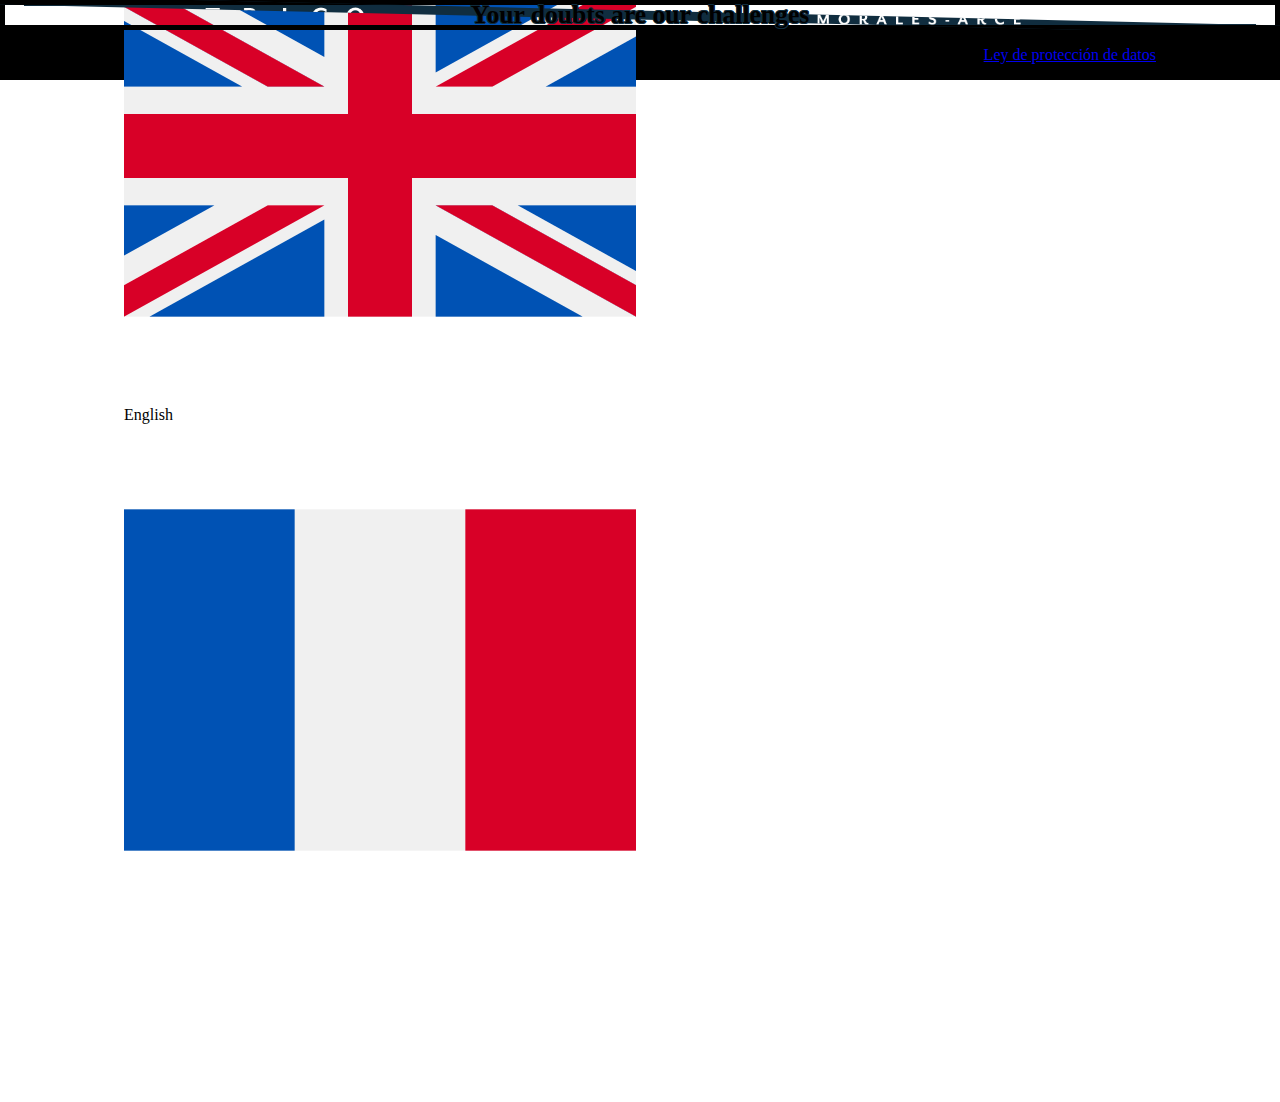
<file: index.html>
<!DOCTYPE html>
<html lang="en">
  <head>
    <meta charset="UTF-8" />
    <meta name="viewport" content="width=device-width, initial-scale=1.0">
    <title>Mesas Trigo</title>
    <script
            src="https://code.jquery.com/jquery-3.7.1.js"
            integrity="sha256-eKhayi8LEQwp4NKxN+CfCh+3qOVUtJn3QNZ0TciWLP4="
            crossorigin="anonymous"></script>
    <link
      href="https://cdnjs.cloudflare.com/ajax/libs/font-awesome/6.0.0-beta3/css/all.min.css"
      rel="stylesheet"
    />
    <link rel="stylesheet" href="css/style.css">
    <link rel="stylesheet" href="./css/desktop/containers.css">
    <link rel="stylesheet" href="./css/desktop/options.css">
    <link rel="stylesheet" href="./css/mobile/mobContainers.css">
    <link rel="stylesheet" href="./css/mobile/mobOptions.css">
    <link rel="stylesheet" href="css/footer.css">
  </head>
  <body>
    <main class="main__container">
      <section class="container container__madrid" data-city="madrid">
        <div class="container--bg">
          <img
            class="image"
            src="./assets/images/streets_madrid_min_4.png"
            alt="fondo_madrid"
          />
<!--          <video-->
<!--                  class="image"-->
<!--                  src="./assets/videos/video_madrid.mp4"-->
<!--                  autoplay-->
<!--                  muted-->
<!--                  loop-->
<!--          ></video>-->
        </div>
        <div class="option__container" id="option__container--madrid">
          <div class="option__box">
            <div class="main__grid--container">
              <div class="title">
                <h3 data-lang="option-madrid-title">
                  Un despacho comprometido con la excelencia en cada servicio que ofrecemos
                </h3>
              </div>
              <div class="grid--box">
                <div class="item item-1">
                  <h4 data-lang="grid-madrid-1-title">Especialización</h4>
                  <p data-lang="grid-madrid-1-text">
                    Dedicados de forma exclusiva al ejercicio del Derecho Fiscal y al Derecho de los Negocios, con una profunda comprensión de la legislación fiscal para proteger así los intereses de nuestros clientes.
                  </p>
                </div>
                <div class="item item-2">
                  <h4 data-lang="grid-madrid-2-title">Aspecto humano</h4>
                  <p data-lang="grid-madrid-2-text">
                    Estamos al lado del cliente para que tome las mejores decisiones, brindando un acompañamiento cercano y personalizado en cada paso del proceso. Los clientes están en el centro de nuestra estrategia, lo que nos impulsa a trabajar con integridad, transparencia y un enfoque proactivo.
                  </p>
                </div>
                <div class="item item-3">
                  <h4 data-lang="grid-madrid-3-title">Excelencia y rigor</h4>
                  <p data-lang="grid-madrid-3-text">
                    Defendemos la esencia de la profesión y de la firma, manteniendo el rigor y la excelencia como piedra angular. Nos comprometemos a ofrecer a nuestros clientes un servicio de alta calidad, fundamentado en un análisis profundo, precisión técnica y un enfoque personalizado.
                  </p>
                </div>
                <div class="item item-4">
                  <h4 data-lang="grid-madrid-4-title">Principios éticos</h4>
                  <p data-lang="grid-madrid-4-text">
                    La honestidad y el respeto a las reglas deontológicas son los principios éticos de Mesas Trigo, así como el pleno sometimiento a la ley y el rigor en el análisis jurídico. Buscamos siempre ofrecer soluciones legales claras, fundamentadas y equitativas, que respondan a las necesidades y expectativas de nuestros clientes.
                  </p>
                </div>
              </div>
              <div class="grid--button">
                <a
                  href="https://es.linkedin.com/company/mesastrigo-morales-arce"
                  class="btn-link"
                >
                  <p data-lang="link-button-madrid">Visitar Mesas Trigo Morales-Arce</p>
                  <span class="btn-divider btn-divider-1"></span>
                  <span class="btn-divider btn-divider-2"></span>
                </a>
              </div>
            </div>
          </div>
        </div>
      </section>
      <section class="container container__andorra" data-city="andorra">
        <div class="container--bg">
          <img
            class="image"
            src="./assets/images/streets_andorra_min.png"
            alt="fondo_andorra"
          />
<!--          <video-->
<!--            class="image"-->
<!--            src="assets/videos/video_andorra.mov"-->
<!--            autoplay-->
<!--            muted-->
<!--            loop-->
<!--          ></video>-->
          <div class="bg"></div>
        </div>
        <div class="option__container" id="option__container--andorra">
          <div class="option__box">
            <div class="main__grid--container">
              <div class="title">
                <h3 data-lang="option-abogados-title">
                  Despacho líder en derecho fiscal y empresarial
                </h3>
              </div>
              <div class="grid--box">
                <div class="item item-1">
                  <h4 data-lang="grid-abogados-1-title">Especialización</h4>
                  <p data-lang="grid-abogados-1-text">
                    Llevamos más de 10 años dedicados de forma exclusiva al ejercicio del Derecho Fiscal y al Derecho de los Negocios.
                  </p>
                </div>
                <div class="item item-2">
                  <h4 data-lang="grid-abogados-2-title">Aspecto humano</h4>
                  <p data-lang="grid-abogados-2-text">
                    Estamos al lado del cliente para que tome las mejores decisiones. Los clientes están en el centro de nuestra estrategia.
                  </p>
                </div>
                <div class="item item-3">
                  <h4 data-lang="grid-abogados-3-title">Excelencia y rigor</h4>
                  <p data-lang="grid-abogados-3-text">
                    Defendemos la esencia de la profesión y de la firma, manteniendo el rigor y la excelencia como piedra angular.
                  </p>
                </div>
                <div class="item item-4">
                  <h4 data-lang="grid-abogados-4-title">Principios éticos</h4>
                  <p data-lang="grid-abogados-4-text">
                    La honestidad y el respeto a las reglas deontológicas son los principios éticos de Mesas Trigo, así como el pleno sometimiento a la ley y el rigor en el análisis jurídico.
                  </p>
                </div>
              </div>
              <div class="grid--button">
                <a
                  href="http://www.mesastrigo-advocats.com/"
                  class="btn-link"
                >
                  <p data-lang="link-button-abogados">
                    Visitar Mesas Trigo - Abogados
                  </p>
                  <span class="btn-divider btn-divider-1"></span>
                  <span class="btn-divider btn-divider-2"></span>
                </a>
              </div>
            </div>
            <div class="main__grid--container">
              <div class="title">
                <h3 data-lang="option-economistas-title">
                  Especializados en auditoría y gestión empresarial
                </h3>
              </div>
              <div class="grid--box">
                <div class="item item-1">
                  <h4 data-lang="grid-economistas-1-title">
                    Compromiso
                  </h4>
                  <p data-lang="grid-economistas-1-text">
                    Llevamos más de 10 años manteniendo un fuerte compromiso con nuestros clientes, asegurando la calidad y el rigor profesional.
                  </p>
                </div>
                <div class="item item-2">
                  <h4 data-lang="grid-economistas-2-title">Enfoque global</h4>
                  <p data-lang="grid-economistas-2-text">
                    Tenemos una permanente vocación por aprender, renovarnos y superar las expectativas de los clientes.
                  </p>
                </div>
                <div class="item item-3">
                  <h4 data-lang="grid-economistas-3-title">
                    Trabajo en equipo
                  </h4>
                  <p data-lang="grid-economistas-3-text">
                    Nuestro equipo es diverso, colaborativo y armonioso, aunando el mejor talento con generosidad y respeto.
                  </p>
                </div>
                <div class="item item-4">
                  <h4 data-lang="grid-economistas-4-title">
                    Consejos confiables
                  </h4>
                  <p data-lang="grid-economistas-4-text">
                    Empleamos nuestros conocimientos para dar un asesoramiento ético que genere un entorno de confianza en todas nuestras relaciones.
                  </p>
                </div>
              </div>
              <div class="grid--button">
                <a
                  href="http://www.mesastrigo-economistes.com/"
                  class="btn-link"
                >
                  <p data-lang="link-button-economistas">
                    Mesas Trigo
                  </p>
                  <span class="btn-divider btn-divider-1"></span>
                  <span class="btn-divider btn-divider-2"></span>
                </a>
              </div>
            </div>
          </div>
        </div>
      </section>
      <section class="container container__separator">
        <div class="element element--andorra">
          <div class="box">
            <img src="assets/images/logos/logo_MT.png" alt="logo_mesas_trigo" />
            <div class="box--text">
              <h2>Andorra</h2>
            </div>
          </div>
        </div>
        <div class="element element--madrid">
          <div class="box">
            <img
              src="assets/images/logos/logo_MTMA.png"
              alt="logo_mesas_trigo_morales_arce"
            />
            <div class="box--text">
              <h2>Madrid</h2>
            </div>
          </div>
        </div>
        <div class="separator__vertical">
          <div class="element element--vertical">
            <div class="box" id="box--madrid">
              <img
                src="assets/images/logos/logo_MTMA.png"
                alt="logo_mesas_trigo_morales_arce"
              />
              <div class="box--text">
                <h2>Madrid</h2>
              </div>
            </div>
            <div class="box" id="box--andorra">
              <img
                src="assets/images/logos/logo_MT.png"
                alt="logo_mesas_trigo"
              />
              <div class="box--text">
                <h2>Andorra</h2>
              </div>
            </div>
          </div>
          <div id="return">
            <div class="return--content">
              <i class="arrow fa-solid fa-arrow-left"></i>
              <p data-lang="volver-button">Volver</p>
            </div>
          </div>
        </div>
      </section>
      <section id="slogan-wrapper">
          <h1>Your doubts are our challenges</h1>
      </section>
    </main>
    <div class="mob__main__container">

      <div class="mob__container container--andorra">
        <div class="intro__box" data-city="andorra">
          <img src="./assets/images/logos/logo_MT.png" alt="Logo MT" class="intro--logo">
          <h2 class="intro--text" data-lang="mob-andorra">Andorra</h2>
        </div>
        <div class="mob__option mob__option__andorra" data-city="andorra">
          <div class="mob__option__title">
            <img src="./assets/images/logos/logo_MT.png" alt="Logo MT" class="mob--intro--logo">
          </div>
          <div class="mob__options">
            <div class="mob__options__box">
              <h3 data-lang="mob-abogados-and-title">Abogados</h3>
              <p data-lang="mob-abogados-and-text">Despacho líder en derecho fiscal y empresarial. Defendemos la esencia de la profesión y de la firma, manteniendo el rigor y la excelencia como piedra angular.</p>
              <div class="mob__link__button">
                <a
                        href="http://www.mesastrigo-advocats.com/"
                        class="btn-link"
                >
                  <p data-lang="mob-abogados-and-button">
                    Mesas Trigo - Abogados
                  </p>
                  <span class="btn-divider btn-divider-1"></span>
                  <span class="btn-divider btn-divider-2"></span>
                </a>
              </div>
            </div>
            <div class="mob__options__box">
              <h3 data-lang="mob-economistas-and-title">Auditores y economistas</h3>
              <p data-lang="mob-economistas-and-text">Firma especializada en auditoría y gestión empresarial. Llevamos más de 10 años manteniendo un fuerte compromiso con nuestros clientes, asegurando la calidad y el rigor profesional.</p>
              <div class="mob__link__button">
                <a
                        href="http://www.mesastrigo-economistes.com/"
                        class="btn-link"
                >
                  <p>
                    Mesas Trigo
                  </p>
                  <span class="btn-divider btn-divider-1"></span>
                  <span class="btn-divider btn-divider-2"></span>
                </a>
              </div>
            </div>
            <div class="mob__return">
              <div class="return--content">
                <i class="arrow fa-solid fa-arrow-left mob__arrow"></i>
                <p data-lang="volver-button" class="mob__button">Volver</p>
              </div>
            </div>
          </div>
        </div>
      </div>
      <section class="mob__divider"></section>
      <div class="mob__container container--madrid">
        <div class="intro__box" data-city="madrid">
          <img src="./assets/images/logos/logo_MTMA.png" alt="Logo MTMA" class="intro--logo">
          <h2 class="intro--text">Madrid</h2>
        </div>
        <div class="mob__option mob__option__madrid" data-city="madrid">
          <div class="mob__option__title">
            <img src="./assets/images/logos/logo_MTMA.png" alt="Logo MTMA" class="mob--intro--logo">
          </div>
          <div class="mob__options">
            <div class="mob__options__box">
<!--              <h3 data-lang="mob-abogados-mad-title">Abogados</h3>-->
              <p data-lang="mob-abogados-mad-text-top">Dedicados de forma exclusiva al ejercicio del Derecho Fiscal y al Derecho de los Negocios, comprometidos con la excelencia en cada servicio que ofrecemos.</p>
              <p data-lang="mob-abogados-mad-text-bot">Los clientes están en el centro de nuestra estrategia, lo que nos impulsa a trabajar con integridad, transparencia y un enfoque proactivo.</p>
              <div class="mob__link__button">
                <a
                        href="https://es.linkedin.com/company/mesastrigo-morales-arce"
                        class="btn-link"
                >
                  <p>
                    Mesas Trigo Morales - Arce
                  </p>
                  <span class="btn-divider btn-divider-1"></span>
                  <span class="btn-divider btn-divider-2"></span>
                </a>
              </div>
            </div>
            <div class="mob__return">
              <div class="return--content">
                <i class="arrow fa-solid fa-arrow-left mob__arrow"></i>
                <p data-lang="volver-button" class="mob__button">Volver</p>
              </div>
            </div>
          </div>
        </div>

      </div>
    </div>
    <footer class="footer">
      <div class="languages">
        <div class="languages-options">
          <div class="language-option" id="ca">
            <div class="flag">
              <img src="assets/images/flags/flag_and.png" alt="flag_andorra" />
            </div>
            <p>Català</p>
          </div>
          <div class="language-option" id="es">
            <div class="flag">
              <img src="assets/images/flags/flag_es.png" alt="flag_spain" />
            </div>
            <p>Castellano</p>
          </div>
          <div class="language-option" id="en">
            <div class="flag">
              <img src="assets/images/flags/flag_en.png" alt="flag_uk" />
            </div>
            <p>English</p>
          </div>
          <div class="language-option" id="fr">
            <div class="flag">
              <img src="assets/images/flags/flag_fr.png" alt="flag_uk" />
            </div>
            <p>Français</p>
          </div>
        </div>
        <img src="assets/images/globes/g-1.png" class="globe" alt="globe">
      </div>

      <div class="text">
        <p data-lang="footer-derechos">
          &copy; 2024 Mesas - Trigo. Todos los derechos reservados.
        </p>
      </div>
      <div class="protect-data">
        <a href="#" data-lang="footer-protect">Ley de protección de datos</a>
      </div>
    </footer>
    <script src="js/mainController.js" type="module"></script>
  </body>
</html>
</file>
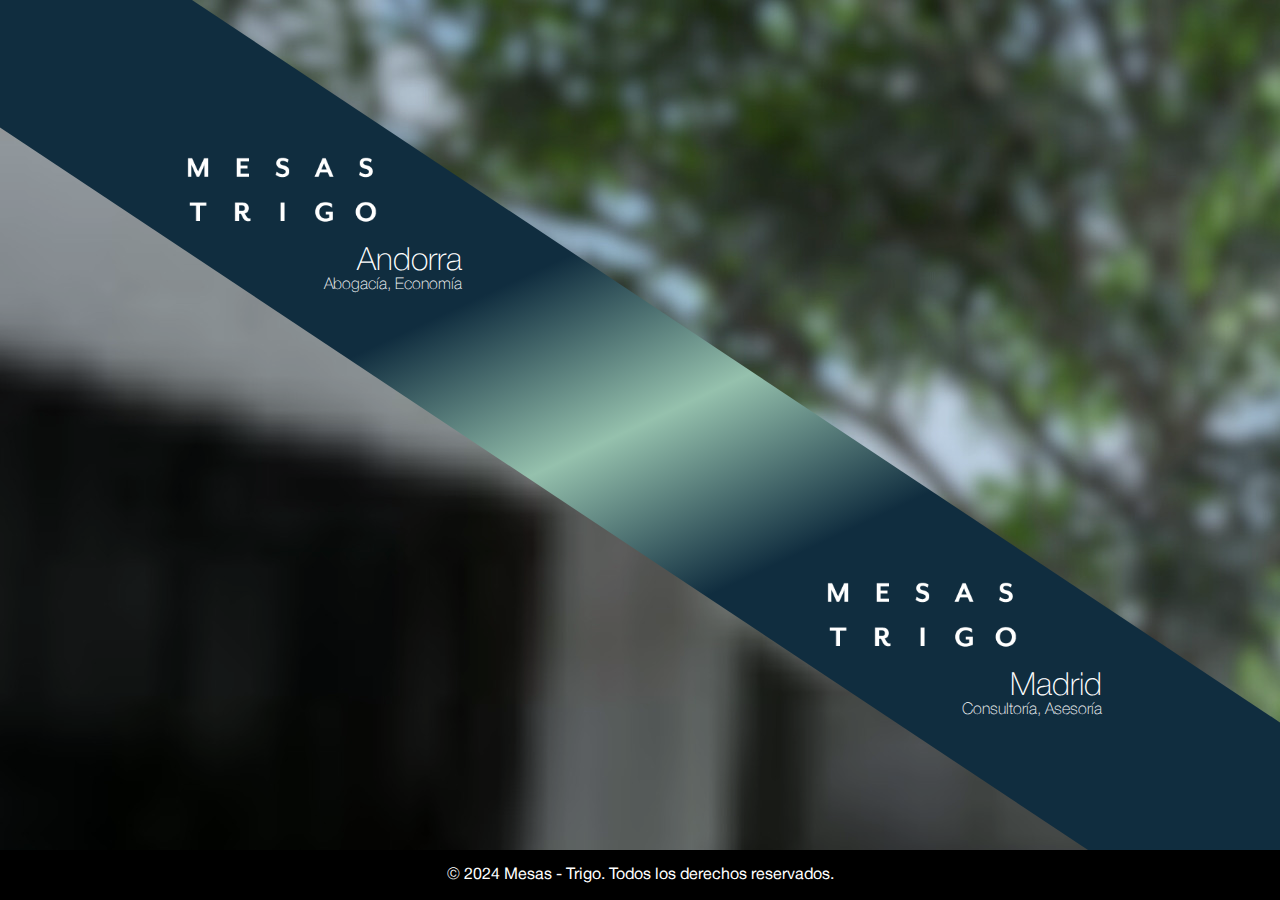
<file: index2.html>
<!DOCTYPE html>
<html lang="en">
  <head>
    <meta charset="UTF-8" />
    <title>Mesas Trigo</title>
    <link
      href="https://cdnjs.cloudflare.com/ajax/libs/font-awesome/6.0.0-beta3/css/all.min.css"
      rel="stylesheet"
    />
    <link rel="stylesheet" href="./css/plantilla2/style.css" />
    <link rel="stylesheet" href="./css/plantilla2/containers.css">
    <link rel="stylesheet" href="./css/plantilla2/footer.css">
  </head>
  <body>
    <main class="main__container">
      <section class="container container__madrid">
        <img class="img" src="./assets/images/fondo_ini1.jpg" alt="fondo_madrid">
        <div class="bg container__madrid--bg"></div>
      </section>
      <section class="container container__andorra">
        <img class="img" src="./assets/images/fondo_ini2.jpg" alt="fondo_andorra">
        <div class="bg container__andorra--bg"></div>
      </section>
      <section class="container container__separator">
        <div class="element element--andorra">
          <div class="box">
          <img src="./assets/images/Logo_White.png" alt="logo_mesas_trigo">
          <div class="box--text">
            <h2>Andorra</h2>
            <p>Abogacía, Economía</p>
          </div>
          </div>
        </div>
        <div class="element element--madrid">
          <div class="box">
          <img src="./assets/images/Logo_White.png" alt="logo_mesas_trigo">
            <div class="box--text">
              <h2>Madrid</h2>
              <p>Consultoría, Asesoría</p>
            </div>
          </div>
        </div>
      </section>
    </main>
    <footer class="footer">
        <p>&copy; 2024 Mesas - Trigo. Todos los derechos reservados.</p>
    </footer>
    <script src="js/plantilla2/controller.js" type="module"></script>
  </body>
</html>
</file>
<file: css/style.css>
* {
    margin: 0;
    padding: 0;
    box-sizing: border-box;
}

html, body{
    height: 100vh;
    width: 100vw;
    overflow: hidden;
}

.container{
    position: relative;
    display: flex;
    flex-direction:column;
    height: 100%;
    width: 100%;
    border: solid 5px black;
}
</file>
<file: css/desktop/containers.css>
.main__container {
  position: relative;
  display: flex;
  flex-direction: column;
  width: 100%;
  flex: 1;
  overflow: hidden;

  @media (max-width: 1023px){
    & {
      display: none;
    }
  }

  & #slogan-wrapper {
    z-index: 1;
    margin: auto;
    transform: scale(1);
    width: 70%;
    text-align: center;
    pointer-events: none;

    & h1{
      font-size: 2vw;
      color: var(--third-color);
      text-shadow: rgb(16, 45, 63) 1px 0px 0px, rgb(16, 45, 63) 0.540302px 0.841471px 0px, rgb(16, 45, 63) -0.416147px 0.909297px 0px, rgb(16, 45, 63) -0.989992px 0.14112px 0px, rgb(16, 45, 63) -0.653644px -0.756802px 0px, rgb(16, 45, 63) 0.283662px -0.958924px 0px, rgb(16, 45, 63) 0.96017px -0.279415px 0px;
    }

  }

  & .container {
    position: absolute;
    width: 100%;
    height: 100%;

    & .container--bg{
      position: absolute;
      top: 0;
      width: 100%;
      height: 100%;
      background-color: var(--primary-color);
      transition: all 0.5s;

      & .image {
        position: absolute;
        object-fit: cover;
        transition: all 0.5s;
        margin: 1.5vw;
      }
    }



    &.hover {
      cursor: pointer;

      & .image {
        transform: scale(1.1);
      }
    }

    &.container__madrid {
      top: 0;
      right: 0;
      clip-path: polygon(0% 0%, 100% 100%, 100% 100%, 100% 0%);
      /* transition: clip-path 0.5s 0.6s; */

      & .container--bg{
        & .image{
          right: 0;
          width: 38%;
        }
      }
    }

    &.container__andorra {
      bottom: 0;
      left: 0;
      clip-path: polygon(0% 0%, 0% 0%, 100% 100%, 0% 100%);
      /* transition: width 0.5s 0.6s, clip-path 0.5s 0.6s; */
      & .container--bg{
        & .image{
          bottom: 0;
          left: 0;
          width: 40%;
        }
      }

    }

    &.container__separator {
      clip-path: polygon(0% 15%, 0% 0%, 15% 0%, 100% 85%, 100% 100%, 85% 100%);
      background: #102d3f;

      & .separator__vertical {
        position: absolute;
        top: 0;
        display: flex;
        flex-direction: column;
        justify-content: center;
        align-items: center;
        gap: 58%;
        width: 100%;
        height: 100%;
        transform: scale(0);
        opacity: 0;

        & .element--vertical {
          position: static;
          align-items: flex-start;
          width: 100%;
          height: auto;

          & .box {
            display: flex;
            flex-direction: column;
            justify-content: center;
            align-items: flex-end;

            &#box--madrid {
              display: none;
              transform: scale(0.9);

              img{
                transform: scale(1.1);
              }
            }

            &#box--andorra {
              display: none;
              transform: scale(0.9);
            }

            & .box--text {
              position: relative;
              top: 20px;
              left: 0;
              display: flex;
              flex-direction: column;
              align-items: flex-end;
            }
          }
        }

        & #return {
          display: flex;
          flex-direction: column;
          justify-content: flex-end;
          align-items: center;

          &:hover {
            cursor: pointer;
            & .arrow {
              transform: scale(1.1) translateX(-10px);
            }
          }

          & .return--content {
            display: flex;
            flex-direction: column;
            align-items: center;
            justify-content: center;
            gap: 2rem;

            & .arrow {
              width: 50%;
              height: 50%;
              color: white;
              object-fit: contain;
              transition: transform 0.3s ease;

              &::before {
                font-size: 3.5rem;
                width: 100%;
                display: flex;
                justify-content: center;
                align-items: center;
              }
            }

            & p {
              color: white;
            }
          }
        }
      }

      & .element {
        position: absolute;
        width: 50%;
        height: 50%;
        display: flex;
        justify-content: center;
        align-items: center;
        transition: transform 0.5s;

        &.element--madrid {
          bottom: 0;
          right: 3%;

          & .box{
            & img {
              transform:scale(1.2);
            }
          }
        }

        &.element--andorra {
          top: 0;
          left: -3%;
        }

        & .box {
          display: flex;
          flex-direction: column;
          justify-content: center;
          align-items: flex-end;

          & img {
            max-width: 200px;
          }

          @media (min-width: 1650px){
            & img {
              max-width: 230px;
            }
          }

          @media (max-width: 1450px){
            & img {
              max-width: 170px;
            }
          }



          .box--text {
            position: relative;
            top: 20px;
            left: 40%;
            display: flex;
            flex-direction: column;
            align-items: flex-end;

            & h2 {
              font-size: 1.5rem;
              color: white;
            }

            & p {
              color: white;
            }
          }
        }
      }

      &.hover-madrid {
        & .element--madrid {
          transform: scale(1.3);
          transition: transform 0.5s;

          & .box {
            & img {
              cursor: pointer;
            }

            & .box--text {
              cursor: pointer;

              & h2 {
                color: var(--secondary-color);
              }

              & p {
                color: var(--secondary-color);
              }
            }
          }
        }

        & .element--andorra{
          transform: scale(0.8);
          transition: transform 0.5s;
        }
      }

      &.hover-andorra {
        & .element--andorra {
          transform: scale(1.3);
          transition: transform 0.5s;

          & .box {
            & img {
              cursor: pointer;
            }

            & .box--text {
              cursor: pointer;

              & h2 {
                color: var(--secondary-color);
              }

              & p {
                color: var(--secondary-color);
              }
            }
          }
        }

        & .element--madrid{
          transform: scale(0.8);
          transition: transform 0.5s;
        }
      }
    }
  }

  &.show__madrid {
    & .container {
      &.container__madrid {
        clip-path: polygon(0% 0%, 0% 100%, 100% 100%, 100% 0%);
        transition: clip-path 0.3s 0.6s;

        & .container--bg{
          opacity: 0;
          transition: opacity 0.5s 0.6s;

        }
        & img{
        }

      }

      &.container__andorra {
        width: 0;
        transition: width 0.5s 0.6s;
      }

      &.container__separator {
        clip-path: polygon(
          0% 15%,
          0% 0%,
          100% 0%,
          100% 85%,
          100% 100%,
          0% 100%
        );
        width: clamp(220px, 20%, 230px);
        transition: width 0.5s 0.6s, clip-path 0.5s 0.6s;

        @media (min-width: 1650px){
          width: clamp(220px, 20%, 270px);
        }

        & .element {
          &.element--andorra {
            transform: scale(0);
            transition: transform 0.3s;
          }

          &.element--madrid {
            transform: scale(0);
            transition: transform 0.3s 0.3s;
          }
        }

        & .separator__vertical {
          transform: scale(1);
          opacity: 1;
          transition: transform 0.3s 1.1s, opacity 0.3s 1.1s;

          & .element--vertical {
            & .box {
              &#box--madrid {
                display: flex;

                &:hover {
                  cursor: pointer;
                }
              }
            }
          }
        }
      }
    }
    & #slogan-wrapper{
      transform: scale(0);
      opacity: 0;
      transition: all 0.5s 0.15s;
    }

  }

  &.show__andorra {
    & .container {
      &.container__andorra {
        clip-path: polygon(0% 0%, 100% 0%, 100% 100%, 0% 100%);
        transition: clip-path 0.3s 0.6s;

        & .container--bg{
          opacity: 0;
          transition: opacity 0.5s 0.6s;

        }
        & img{
        }

      }

      &.container__madrid {
        width: 0;
        transition: width 0.5s 0.6s;
      }

      &.container__separator {
        right: 0;
        clip-path: polygon(
          0% 15%,
          0% 0%,
          100% 0%,
          100% 85%,
          100% 100%,
          0% 100%
        );
        width: clamp(220px, 20%, 230px);
        transition: width 0.5s 0.6s, clip-path 0.5s 0.6s;

        @media (min-width: 1650px){
          width: clamp(220px, 20%, 270px);
        }

        & .element {
          &.element--madrid {
            transform: scale(0);
            transition: transform 0.3s;
          }

          &.element--andorra {
            transform: scale(0);
            transition: transform 0.3s 0.3s;
          }
        }

        & .separator__vertical {
          transform: scale(1);
          opacity: 1;
          transition: transform 0.3s 1.1s, opacity 0.3s 1.1s;

          & .element--vertical {
            & .box {
              &#box--andorra {
                display: flex;

                &:hover {
                  cursor: pointer;
                }
              }
            }
          }
        }
      }
    }

    & #slogan-wrapper{
      transform: scale(0);
      opacity: 0;
      transition: all 0.5s 0.15s;
    }
  }

  &.return-show--madrid {
    & .container {
      &.container__madrid {
        transition: clip-path 0.5s 0.3s;
      }

      &.container__andorra {
        transition: width 0.5s 0.3s;
      }

      &.container__separator {
        transition: width 0.5s 0.3s, clip-path 0.5s 0.3s;

        & .element {
          &.element--andorra {
            transition: transform 0.3s 0.3s;
          }

          &.element--madrid {
            transition: transform 0.3s 0.3s;
          }
        }

        & .separator__vertical {
          transition: transform 0.3s, opacity 0.3s;
        }
      }
    }

    & #slogan-wrapper{
      transition: all 0.3s 0.3s;
    }
  }

  &.return-show--andorra {
    & .container {
      &.container__andorra {
        transition: clip-path 0.5s 0.3s;
      }

      &.container__madrid {
        transition: width 0.5s 0.3s;
      }

      &.container__separator {
        right: 0;
        transition: width 0.5s 0.3s, clip-path 0.5s 0.3s;

        & .element {
          &.element--andorra {
            transition: transform 0.3s 0.3s;
          }

          &.element--madrid {
            transition: transform 0.3s 0.3s;
          }
        }

        & .separator__vertical {
          transition: transform 0.3s, opacity 0.3s;
        }
      }
    }

    & #slogan-wrapper{
      transition: all 0.3s 0.3s;
    }
  }
}

/* -------------- MOBILE / TABLETS --------------*/
</file>
<file: css/desktop/options.css>
.main__container {
  & .container {
    & .option__container {
      position: absolute;
      top: 0;
      display: flex;
      align-items: center;
      height: 100%;
      background-color: white;
      visibility: hidden;
      opacity: 0;

      & .option__box {

        height: 100%;
        display: flex;

        & .main__grid--container{
          display: flex;
          flex-direction: column;
          justify-content: space-evenly;
          gap: 2rem;
          margin: 0 2rem;
          max-width: 700px;
          height: 100%;


          & .title{
            display: flex;
            justify-content: center;
            align-items: center;
            font-size: 2.4rem;
            color: var(--primary-color);
          }


          @media (max-width: 1400px){
            & .title{
              font-size: 2.2rem;
            }
          }

          @media (max-width: 1320px){
            & .title{
              font-size: 1.8rem;
            }
          }

          @media (min-width: 1800px){
            & .title{
              font-size: 2.7rem;
            }
          }

          & .grid--box{
            height: 50%;
            display: grid;
            grid-template-columns: repeat(2, 1fr);
            grid-auto-rows: 1fr;

            & .item {
              display: flex;
              flex-direction: column;
              align-items: center;
              gap: 1rem;
              border-style: solid;
              border-color: black;
              padding: 1rem 1rem 1rem 0;

              & h4 {
                font-size: 1.5rem;
                align-self: flex-start;
                color:var(--secondary-color);
              }

              & p{
              color: lightslategray;
              }


              @media (max-width: 1400px){
                & h4{
                  font-size: 1.3rem;
                }

                & p{
                  font-size: 0.9rem;
                }
              }
              @media (max-width: 1320px){
                & h4{
                  font-size: 1.1rem;
                }

                & p{
                  font-size: 0.8rem;
                }
              }

              @media (min-width: 1800px){
                & h4{
                  font-size: 1.8rem;
                }

                & p{
                  font-size: 1.2rem;
                }
              }

              &.item-1{
                border-width: 1px 0 0 0;
              }

              &.item-2{
                border-width: 1px 0 0 1px;
                padding-left: 1rem;

              }

              &.item-3{
                border-width: 1px 0 1px 0;

              }

              &.item-4{
                border-width: 1px 0 1px 1px;
                padding-left: 1rem;

              }
            }
          }

          & .grid--button{
            display: flex;
            align-items: center;

            & .btn-link{
              position: relative;
              background: 0 0;
              font-size: 15px;
              text-transform: uppercase;
              letter-spacing: .1em;
              font-weight: bold;
              line-height: 61px;
              padding: 0 54px;
              color: var(--primary-color);


              @media (max-width: 1400px){
                & {
                  font-size: 14px;
                }
              }

              @media (max-width: 1320px){
                & {
                  font-size: 12px;
                }
              }

              @media (min-width: 1800px){
                & {
                  font-size: 20px;
                }
              }

              & .btn-divider{
                &:before,
                &:after{
                  content: '';
                  background-color: var(--secondary-color);
                  position: absolute;
                  -webkit-transition: all .22s cubic-bezier(.645,.045,.355,1);
                  -moz-transition: all .22s cubic-bezier(.645, .045, .355, 1);
                  -ms-transition: all .22s cubic-bezier(.645, .045, .355, 1);
                  -o-transition: all .22s cubic-bezier(.645, .045, .355, 1);
                  transition: all .22s cubic-bezier(.645,.045,.355,1);
                }

                &.btn-divider-1{
                  &:before{
                    width: 30px;
                    height: 2px;
                    top: 0;
                    left: 0;
                  }
                  &:after{
                    top: 0;
                    left: 0;
                    height: 30px;
                    width: 2px;
                  }
                }

                &.btn-divider-2{
                  &:before{
                    width: 30px;
                    height: 2px;
                    bottom: 0;
                    right: 0;
                  }
                  &:after{
                    bottom: 0;
                    right: 0;
                    height: 30px;
                    width: 2px;
                  }
                }
              }

              &:hover{
                & .btn-divider-1{
                  &:before{
                    width: 100%
                  }
                  &:after{
                    height: 100%
                  }
                }

                & .btn-divider-2{
                  &:before{
                    width: 100%
                  }
                  &:after{
                    height: 100%;
                  }
                }
              }
            }
          }
        }
      }

    }
    &.container__madrid {
      & .option__container {
        justify-content: flex-end;

        & .option__box{
          justify-content: center;

          & .main__grid--container {
            max-width: 900px;
          }
        }
      }
    }

    &.container__andorra {
      & .option__container {
        justify-content: flex-start;

        & .option__box{
          justify-content: space-evenly;
          align-items: center;
          & .main__grid--container{
            width: 50%;

          }
        }
      }
    }


  }
  &.show__madrid {
    & .container {
      & .option__container {
        width: 100%;
        visibility: visible;
        opacity: 1;
        transition: opacity 0.3s 1s, width 0.1s 1s;
      }
    }
  }

  &.show__andorra {
    & .container {
      & .option__container {
        width: 100%;
        visibility: visible;
        opacity: 1;
        transition: opacity 0.3s 1s, width 0.1s 1s;
      }
    }
  }
}
</file>
<file: css/mobile/mobContainers.css>
.mob__main__container {
  position: relative;
  display: flex;
  flex-direction: column;
  align-items: center;
  width: 100%;
  flex: 1;
  overflow: hidden;
  background-color: var(--primary-color);
}

@media all and (max-width: 992px) {
  .mob__main__container {
    padding-bottom: 50px;
  }
}

@media (min-width: 1024px) {
  .mob__main__container {
    display: none;
  }
}

.mob__main__container .mob__divider {
  background-color: var(--secondary-color);
  height: 4px;
  margin: 0 auto;
  width: 90%;
}

.mob__main__container .mob__slogan {
  /*---------------------Prova texte canviant ----------------------*/
  display: flex;
  align-items: center;
  justify-content: center;
  overflow: hidden;
  width: 90%;
  font-family: 'Lato', sans-serif;
  font-size: 5vw;
  line-height: 40px;
  color: #ecf0f1;
  animation: introSlogan 2s ease;
  transition: all 0.5s 0.6s ease;
}

.mob__main__container .mob__slogan .container {
  position: relative;
  font-weight: 600;
  overflow: hidden;
  height: 6vh;
  width: 100%;
  padding: 0 1vw;
  display: flex;
  justify-content: space-around;
  align-items: center;
  gap: 2vw;
}

.mob__main__container .mob__slogan .container:before {
  content: '[';
  left: 0;
}

.mob__main__container .mob__slogan .container:after {
  content: ']';
  position: absolute;
  right: 0;
}

.mob__main__container .mob__slogan .container:after,
.mob__main__container .mob__slogan .container:before {
  position: absolute;
  top: 0;
  color: var(--secondary-color);
  font-size: 7vw;
  line-height: 40px;
  -webkit-animation-name: opacity;
  -webkit-animation-duration: 2s;
  -webkit-animation-iteration-count: infinite;
  animation-name: opacity;
  animation-duration: 2s;
  animation-iteration-count: infinite;
}

.mob__main__container .mob__slogan .container .text {
  /*display: inline;*/
  /*float: left;*/
  /*margin: 0;*/
}

.mob__main__container .mob__slogan .container .list {
  margin-top: 0;
  /*padding-left: 32vw;*/
  text-align: left;
  list-style: none;
  -webkit-animation-name: change;
  -webkit-animation-duration: 10s;
  -webkit-animation-iteration-count: infinite;
  animation-name: change;
  animation-duration: 10s;
  animation-iteration-count: infinite;
}

.mob__main__container .mob__slogan .container .list .item {
  /*line-height: 40px;*/
  margin: 0;
  text-align: center;
}

.mob__main__container .mob__container {
  width: 100%;
  height: 50%;
  display: flex;
  flex-direction: column;
  align-items: center;
  justify-content: center;
  transition: all 0.5s 0.6s ease;
}

.mob__main__container .mob__container.container--andorra {
  transform: translateX(-100%);
  animation: introAnd 1s ease forwards, movementAndorra 8s 1s ease infinite;
}

.mob__main__container .mob__container.container--madrid {
  transform: translateX(100%);
  animation: introMad 1s ease forwards, movementMadrid 8s 1s ease infinite;
}

.mob__main__container .mob__container .intro__box {
  display: flex;
  flex-direction: column;
  justify-content: flex-end;
  align-items: center;
  gap: 3vh;
  width: 80%;
  height: 50%;
  transition: all 0.5s 0.6s ease;
}

.mob__main__container .mob__container .intro__box .intro--logo {
  width: 100%;
  object-fit: contain;
  max-width: 300px;
}

.mob__main__container .mob__container .intro__box .intro--text {
  width: 100%;
  text-align: right;
  font-size: 6vw;
  color: white;
}

@media all and (max-width: 1024px) and (min-width: 768px) {
  .mob__main__container .mob__container .intro__box .intro--text {
    font-size: 3vw;
  }
}

.mob__main__container.show-mob-andorra .mob__container {
  animation-play-state: paused;
}

.mob__main__container.show-mob-andorra .mob__container.container--andorra {
  height: 100%;
  transition: height 0.1s 1.1s ease;
}

.mob__main__container.show-mob-andorra .mob__container.container--andorra .intro__box {
  transform: scale(0);
  opacity: 0;
  transition: all 0.5s ease;
}

.mob__main__container.show-mob-andorra .mob__container.container--madrid {
  height: 0%;
  transition: height 0.1s 1.1s ease;
}

.mob__main__container.show-mob-andorra .mob__container.container--madrid .intro__box {
  transform: scale(0);
  opacity: 0;
  transition: all 0.5s 0.3s ease;
}

.mob__main__container.show-mob-andorra .mob__slogan {
  transform: scale(0);
  opacity: 0;
  transition: all 0.5s 0.6s ease;
}

.mob__main__container.show-mob-madrid .mob__container {
  animation-play-state: paused;
}

.mob__main__container.show-mob-madrid .mob__container.container--madrid {
  height: 100%;
  transition: height 0.1s 1.1s ease;
}

.mob__main__container.show-mob-madrid .mob__container.container--madrid .intro__box {
  transform: scale(0);
  opacity: 0;
  transition: all 0.5s ease;
}

.mob__main__container.show-mob-madrid .mob__container.container--andorra {
  height: 0%;
  transition: height 0.1s 1.1s ease;
}

.mob__main__container.show-mob-madrid .mob__container.container--andorra .intro__box {
  transform: scale(0);
  opacity: 0;
  transition: all 0.5s 0.3s ease;
}

.mob__main__container.show-mob-madrid .mob__slogan {
  transform: scale(0);
  opacity: 0;
  transition: all 0.5s 0.6s ease;
}

/*-----------------------------ANIMACIONS---------------------------*/

/* inici elements */
@keyframes introAnd {
  0% {
    transform: translateX(-100%) scale(1.05);
  }
  75% {
    transform: translateX(2%) scale(1.05);
  }
  100% {
    transform: translateX(0) scale(1.05);
  }
}

@keyframes introMad {
  0% {
    transform: translateX(100%) scale(0.95);
  }
  75% {
    transform: translateX(-2%) scale(0.95);
  }
  100% {
    transform: translateX(0) scale(0.95);
  }
}

@keyframes introSlogan {
  0% {
    opacity: 0;
    transform: scale(0);
  }
  100% {
    opacity: 1;
    transform: scale(1);
  }
}

@keyframes movementAndorra {
  0% {
    transform: scale(1.05);
  }
  50% {
    transform: scale(0.95);
  }
  100% {
    transform: scale(1.05);
  }
}

@keyframes movementMadrid {
  0% {
    transform: scale(0.95);
  }
  50% {
    transform: scale(1.05);
  }
  100% {
    transform: scale(0.95);
  }
}

/* prova faceIn slogan */
@keyframes faceInText {
  0% {
    transform: scale(0);
    opacity: 1;
  }
  50% {
    transform: scale(1); /* Aumenta el tamaño */
    opacity: 1;
  }
  100% {
    transform: scale(2); /* Desaparece al crecer aún más */
    opacity: 0;
  }
}

/* prova slogan texte animat */
/*@-webkit-keyframes opacity {
  0%, 100% { opacity: 0; }
  50% { opacity: 1; }
}*/

/*@-webkit-keyframes change {
  0%, 12.66%, 100% { transform: translate3d(0, 0, 0); }
  16.66%, 29.32% { transform: translate3d(0, -25%, 0); }
  33.32%, 45.98% { transform: translate3d(0, -50%, 0); }
  49.98%, 62.64% { transform: translate3d(0, -75%, 0); }
  66.64%, 79.3% { transform: translate3d(0, -50%, 0); }
  83.3%, 95.96% { transform: translate3d(0, -25%, 0); }
}*/

/*@-o-keyframes opacity {
  0%, 100% { opacity: 0; }
  50% { opacity: 1; }
}*/

/*@-o-keyframes change {
  0%, 12.66%, 100% { transform: translate3d(0, 0, 0); }
  16.66%, 29.32% { transform: translate3d(0, -25%, 0); }
  33.32%, 45.98% { transform: translate3d(0, -50%, 0); }
  49.98%, 62.64% { transform: translate3d(0, -75%, 0); }
  66.64%, 79.3% { transform: translate3d(0, -50%, 0); }
  83.3%, 95.96% { transform: translate3d(0, -25%, 0); }
}*/

/*@-moz-keyframes opacity {
  0%, 100% { opacity: 0; }
  50% { opacity: 1; }
}*/

/*@-moz-keyframes change {
  0%, 12.66%, 100% { transform: translate3d(0, 0, 0); }
  16.66%, 29.32% { transform: translate3d(0, -25%, 0); }
  33.32%, 45.98% { transform: translate3d(0, -50%, 0); }
  49.98%, 62.64% { transform: translate3d(0, -75%, 0); }
  66.64%, 79.3% { transform: translate3d(0, -50%, 0); }
  83.3%, 95.96% { transform: translate3d(0, -25%, 0); }
}*/

@keyframes opacity {
  0%, 100% {
    opacity: 0;
  }
  50% {
    opacity: 1;
  }
}

@keyframes change {
  0%, 12.5%, 100% {
    transform: translate3d(0, 33.5%, 0); /* Primera opción */
  }
  25%, 37.5% {
    transform: translate3d(0, 1%, 0); /* Segunda opción */
  }
  50%, 62.5% {
    transform: translate3d(0, -32.5%, 0); /* Tercera opción */
  }
  75%, 87.5% {
    transform: translate3d(0, 1%, 0); /* Regreso a la segunda opción */
  }
}

/*// 6 is the number of animation.*/
/*// Here, there are 4 lines :*/
/*// 1 to 2*/
/*// 2 to 3*/
/*// 3 to 4*/
/*// 4 to 3*/
/*// 3 to 2*/
/*// 2 to 1*/
/*// 6x + 6y = 100 (100% duration)*/
/*// HERE :*/
/*// y = 4 -> Animation between two lines*/
/*// x = 12.66 -> Time spent on a line*/
/*// You can define a value and calculate the other if you want change speed or the number of lines */
</file>
<file: css/mobile/mobOptions.css>
.mob__main__container .mob__container .mob__option {
  position: absolute;
  top: 0;
  display: flex;
  flex-direction: column;
  align-items: center;
  width: 100%;
  height: 100%;
  visibility: hidden;
  opacity: 0;
  color: white;
  padding: 0 4vw;
  transition: all 0.5s;
}

.mob__main__container .mob__container .mob__option.mob__option__madrid .mob__option__title img {
  width: 400px;
}

.mob__main__container .mob__container .mob__option .mob__option__title {
  display: flex;
  justify-content: center;
  align-items: center;
  height: 10%;
}

.mob__main__container .mob__container .mob__option .mob__option__title img {
  margin-top: 20px;
  max-height: 100%;
}

.mob__main__container .mob__container .mob__option .mob__options {
  display: flex;
  flex-direction: column;
  justify-content: space-around;
  width: 100%;
  height: 90%;
}

.mob__main__container .mob__container .mob__option .mob__options .mob__options__box {
  display: flex;
  flex-direction: column;
  gap: 3.5vh;
  text-align: center;
}

.mob__main__container .mob__container .mob__option .mob__options .mob__options__box:first-child {
  margin-bottom: 30px;
}

.mob__main__container .mob__container .mob__option .mob__options .mob__options__box h3 {
  color: var(--secondary-color);
}

.mob__main__container .mob__container .mob__option .mob__options .mob__options__box p {
  text-align: center;
}

.mob__main__container .mob__container .mob__option .mob__options .mob__options__box .mob__link__button {
  display: flex;
  align-items: center;
  justify-content: center;
}

.mob__main__container .mob__container .mob__option .mob__options .mob__options__box .mob__link__button .btn-link {
  position: relative;
  background: 0 0;
  font-size: 3vw;
  text-transform: uppercase;
  letter-spacing: 0.1em;
  font-weight: bold;
  line-height: 6vh;
  padding: 0 6vw;
  color: var(--secondary-color);
}

.mob__main__container .mob__container .mob__option .mob__options .mob__options__box .mob__link__button .btn-link .btn-divider:before,
.mob__main__container .mob__container .mob__option .mob__options .mob__options__box .mob__link__button .btn-link .btn-divider:after {
  content: '';
  background-color: var(--secondary-color);
  position: absolute;
  -webkit-transition: all 0.22s cubic-bezier(0.645, 0.045, 0.355, 1);
  -moz-transition: all 0.22s cubic-bezier(0.645, 0.045, 0.355, 1);
  -ms-transition: all 0.22s cubic-bezier(0.645, 0.045, 0.355, 1);
  -o-transition: all 0.22s cubic-bezier(0.645, 0.045, 0.355, 1);
  transition: all 0.22s cubic-bezier(0.645, 0.045, 0.355, 1);
}

.mob__main__container .mob__container .mob__option .mob__options .mob__options__box .mob__link__button .btn-link .btn-divider.btn-divider-1:before {
  width: 30px;
  height: 2px;
  top: 0;
  left: 0;
}

.mob__main__container .mob__container .mob__option .mob__options .mob__options__box .mob__link__button .btn-link .btn-divider.btn-divider-1:after {
  top: 0;
  left: 0;
  height: 30px;
  width: 2px;
}

.mob__main__container .mob__container .mob__option .mob__options .mob__options__box .mob__link__button .btn-link .btn-divider.btn-divider-2:before {
  width: 30px;
  height: 2px;
  bottom: 0;
  right: 0;
}

.mob__main__container .mob__container .mob__option .mob__options .mob__options__box .mob__link__button .btn-link .btn-divider.btn-divider-2:after {
  bottom: 0;
  right: 0;
  height: 30px;
  width: 2px;
}

.mob__main__container .mob__container .mob__option .mob__options .mob__return .mob__arrow {
  font-size: 45px;
  margin-top: -100px;
}

.mob__main__container.show-mob-andorra .container--andorra {
  animation-play-state: paused;
}

.mob__main__container.show-mob-andorra .container--andorra .mob__option {
  opacity: 1;
  visibility: visible;
  transition: all 0.5s 1.3s;
}

.mob__main__container.show-mob-madrid .container--madrid {
  animation-play-state: paused;
}

.mob__main__container.show-mob-madrid .container--madrid .mob__option {
  opacity: 1;
  visibility: visible;
  transition: all 0.5s 1.3s;
}
</file>
<file: css/footer.css>
.footer {
  display: flex;
  justify-content: center;
  align-items: center;
  width: 100%;
  height: 50px;
  background-color: black;
}

.footer__copyright {
  color: white;
}
</file>
<file: css/plantilla2/style.css>
:root {
    --primary-color: #102d3f;
    --secondary-color: #95c1ad;
    --third-color: #1f5d7e;
    --fourth-color: #d7b98c;
    --fifth-color: #e6e6e6;
}

/* Helvetica Neue - Black */
@font-face {
    font-family: "Helvetica-Neue";
    src: url("../../fonts/Helvetica-Neue/HelveticaNeueBlack.otf") format("opentype");
    font-weight: 900; /* Black */
    font-style: normal;
}

/* Helvetica Neue - Black Italic */
@font-face {
    font-family: "Helvetica-Neue";
    src: url("../../fonts/Helvetica-Neue/HelveticaNeueBlackItalic.otf")
    format("opentype");
    font-weight: 900; /* Black */
    font-style: italic;
}

/* Helvetica Neue - Bold */
@font-face {
    font-family: "Helvetica-Neue";
    src: url("../../fonts/Helvetica-Neue/HelveticaNeueBold.otf") format("opentype");
    font-weight: 700; /* Bold */
    font-style: normal;
}

/* Helvetica Neue - Bold Italic */
@font-face {
    font-family: "Helvetica-Neue";
    src: url("../../fonts/Helvetica-Neue/HelveticaNeueBoldItalic.otf")
    format("opentype");
    font-weight: 700; /* Bold */
    font-style: italic;
}

/* Helvetica Neue - Heavy */
@font-face {
    font-family: "Helvetica-Neue";
    src: url("../../fonts/Helvetica-Neue/HelveticaNeueHeavy.otf") format("opentype");
    font-weight: 800; /* Heavy */
    font-style: normal;
}

/* Helvetica Neue - Heavy Italic */
@font-face {
    font-family: "Helvetica-Neue";
    src: url("../../fonts/Helvetica-Neue/HelveticaNeueHeavyItalic.otf")
    format("opentype");
    font-weight: 800; /* Heavy */
    font-style: italic;
}

/* Helvetica Neue - Italic */
@font-face {
    font-family: "Helvetica-Neue";
    src: url("../../fonts/Helvetica-Neue/HelveticaNeueItalic.ttf") format("truetype");
    font-weight: 400; /* Regular */
    font-style: italic;
}

/* Helvetica Neue - Light */
@font-face {
    font-family: "Helvetica-Neue";
    src: url("../../fonts/Helvetica-Neue/HelveticaNeueLight.otf") format("opentype");
    font-weight: 300; /* Light */
    font-style: normal;
}

/* Helvetica Neue - Light Italic */
@font-face {
    font-family: "Helvetica-Neue";
    src: url("../../fonts/Helvetica-Neue/HelveticaNeueLightItalic.otf")
    format("opentype");
    font-weight: 300; /* Light */
    font-style: italic;
}

/* Helvetica Neue - Medium */
@font-face {
    font-family: "Helvetica-Neue";
    src: url("../../fonts/Helvetica-Neue/HelveticaNeueMedium.otf") format("opentype");
    font-weight: 500; /* Medium */
    font-style: normal;
}

/* Helvetica Neue - Medium Italic */
@font-face {
    font-family: "Helvetica-Neue";
    src: url("../../fonts/Helvetica-Neue/HelveticaNeueMediumItalic.otf")
    format("opentype");
    font-weight: 500; /* Medium */
    font-style: italic;
}

/* Helvetica Neue - Roman */
@font-face {
    font-family: "Helvetica-Neue";
    src: url("../../fonts/Helvetica-Neue/HelveticaNeueRoman.otf") format("opentype");
    font-weight: 400; /* Regular */
    font-style: normal;
}

/* Helvetica Neue - Thin */
@font-face {
    font-family: "Helvetica-Neue";
    src: url("../../fonts/Helvetica-Neue/HelveticaNeueThin.otf") format("opentype");
    font-weight: 200; /* Thin */
    font-style: normal;
}

/* Helvetica Neue - Thin Italic */
@font-face {
    font-family: "Helvetica-Neue";
    src: url("../../fonts/Helvetica-Neue/HelveticaNeueThinItalic.otf")
    format("opentype");
    font-weight: 200; /* Thin */
    font-style: italic;
}

/* Helvetica Neue - Ultra Light */
@font-face {
    font-family: "Helvetica-Neue";
    src: url("../../fonts/Helvetica-Neue/HelveticaNeueUltraLight.otf")
    format("opentype");
    font-weight: 100; /* Ultra Light */
    font-style: normal;
}

/* Helvetica Neue - Ultra Light Italic */
@font-face {
    font-family: "Helvetica-Neue";
    src: url("../../fonts/Helvetica-Neue/HelveticaNeueUltraLightItalic.otf")
    format("opentype");
    font-weight: 100; /* Ultra Light */
    font-style: italic;
}

*,
*::before,
*::after {
    margin: 0;
    padding: 0;
    box-sizing: border-box;
}

html,
body {
    height: 100vh;
    width: 100vw;
    /* overflow: hidden; */
    font-family: Helvetica-Neue, Helvetica, sans-serif;
    display: flex;
    flex-direction: column;
}

.main__container {
    position: relative;
    display: flex;
    flex-direction: column;
    width: 100%;
    flex: 1;
    overflow: hidden;
}

a {
    text-decoration: none;
}

a:hover {
    cursor: pointer;
}
</file>
<file: css/plantilla2/containers.css>
.main__container {
  .container {
    position: absolute;
    width: 100%;
    height: 100%;

    & .image {
      width: 100%;
      height: 100%;
      object-fit: cover;
      transition: all 0.5s;
    }

    & .bg {
      position: absolute;
      top: 0;
      height: 100%;
      width: 100%;
      display: flex;
      justify-content: center;
      opacity: 0.2;
      background-color: #102d3f;
      mix-blend-mode: hard-light;
      transition: all 0.5s;
    }

    & .saber-mas {
      position: absolute;
      display: flex;
      align-items: center;
      justify-content: center;
      transform: scale(0);
      opacity: 0;
      text-transform: uppercase;
      color: var(--primary-color);
      font-weight: 200;
      background: #95c1ad;
      background: linear-gradient(90deg, #95c1ad 0%, #62957d 80%);
      background: -webkit-linear-gradient(90deg, #95c1ad 0%, #62957d 80%);
      background: -moz-linear-gradient(90deg, #95c1ad 0%, #62957d 80%);
      border: solid 2px var(--primary-color);
      max-width: 130px;
      height: 50px;
      padding: 1rem;
      overflow: hidden;
      transition: all 0.5s;

      &:after {
        background-color: #fff;
        content: "";
        height: 155px;
        left: -75px;
        opacity: 0.2;
        position: absolute;
        top: -50px;
        transform: rotate(35deg);
        transition: all 550ms cubic-bezier(0.19, 1, 0.22, 1);
        width: 50px;
        z-index: -10;
      }

      & p {
        -webkit-text-stroke: 1px var(--primary-color);
      }

      &:hover {
        margin-top: -10px;
        box-shadow: 10px 10px 0px 0px var(--primary-color);
        -webkit-box-shadow: 10px 10px 0px 0px var(--primary-color);
        -moz-box-shadow: 10px 10px 0px 0px var(--primary-color);
        cursor: pointer;

        &:after {
          left: 120%;
          transition: all 550ms cubic-bezier(0.19, 1, 0.22, 1);
        }
      }
    }

    &.hover {
      & .image {
        transform: scale(1.1);
        filter: grayscale(100%);
      }

      & .bg {
        opacity: 0.8;
      }

      & .saber-mas {
        transform: scale(1);
        opacity: 1;
      }
    }

    &.container__madrid {
      top: 0;
      right: 0;
      clip-path: polygon(0% 0%, 100% 100%, 100% 0%, 100% 0%);

      & .saber-mas {
        top: 3%;
        right: 3%;
      }
    }

    &.container__andorra {
      bottom: 0;
      left: 0;
      clip-path: polygon(0% 0%, 0% 0%, 100% 100%, 0% 100%);

      & .saber-mas {
        bottom: 3%;
        left: 3%;

        &:hover {
          transform: translateY(-10px);
        }
      }
    }

    &.container__separator {
      clip-path: polygon(0% 15%, 0% 0%, 15% 0%, 100% 85%, 100% 100%, 85% 100%);
      background: #102d3f;
      background: linear-gradient(
        115deg,
        #102d3f 0%,
        #102d3f 36%,
        #95c1ad 50%,
        #102d3f 64%,
        #102d3f 100%
      );
      background: -webkit-linear-gradient(
        115deg,
        #102d3f 0%,
        #102d3f 36%,
        #95c1ad 50%,
        #102d3f 64%,
        #102d3f 100%
      );
      background: -moz-linear-gradient(
        115deg,
        #102d3f 0%,
        #102d3f 36%,
        #95c1ad 50%,
        #102d3f 64%,
        #102d3f 100%
      );
      transition: width 0.5s;

      & .separator__vertical {
        position: absolute;
        top: 0;
        display: flex;
        flex-direction: column;
        justify-content: center;
        align-items: center;
        gap: 58%;
        width: 100%;
        height: 100%;
        transform: scale(0);
        opacity: 0;

        & .element--vertical {
          position: static;
          align-items: flex-start;
          width: 100%;
          height: auto;

          & .box {
            display: flex;
            flex-direction: column;
            justify-content: center;
            align-items: flex-end;

            & .box--text {
              position: relative;
              top: 20px;
              left: 0;
              display: flex;
              flex-direction: column;
              align-items: flex-end;
            }
          }
        }

        & #return {
          display: flex;
          flex-direction: column;
          justify-content: flex-end;
          align-items: center;

          & .return--content {
            display: flex;
            flex-direction: column;
            align-items: center;
            justify-content: center;
            gap: 2rem;

            & .arrow {
              width: 50%;
              height: 50%;
              color: white;
              object-fit: contain;
              transition: transform 0.3s ease;

              &::before {
                font-size: 3.5rem;
                width: 100%;
                display: flex;
                justify-content: center;
                align-items: center;
              }

              &:hover {
                transform: scale(1.1) rotate(-45deg);
              }
            }

            & p {
              color: white;
            }
          }
        }
      }

      & .element {
        position: absolute;
        width: 50%;
        height: 50%;
        display: flex;
        justify-content: center;
        align-items: center;
        transition: transform 0.5s;

        &.element--madrid {
          bottom: 0;
          right: 3%;
        }

        &.element--andorra {
          top: 0;
          left: -3%;
        }

        & .box {
          display: flex;
          flex-direction: column;
          justify-content: center;
          align-items: flex-end;

          & img {
            max-width: 200px;
          }

          .box--text {
            position: relative;
            top: 20px;
            left: 40%;
            display: flex;
            flex-direction: column;
            align-items: flex-end;

            & h2 {
              font-size: 2rem;
              font-weight: 200;
              color: white;
            }

            & p {
              font-weight: 200;
              color: white;
            }
          }
        }
      }

      &.hover-madrid {
        & .element--madrid {
          transform: scale(1.1);

          & .box--text h2 {
            color: var(--secondary-color);
          }

          & .box--text p {
            color: var(--secondary-color);
          }
        }
      }

      &.hover-andorra {
        & .element--andorra {
          transform: scale(1.1);

          & .box--text h2 {
            color: var(--secondary-color);
          }

          & .box--text p {
            color: var(--secondary-color);
          }
        }
      }
    }
  }

  &.show__madrid {
    & .container {
      &.container__separator {
        clip-path: polygon(
          0% 15%,
          0% 0%,
          100% 0%,
          100% 85%,
          100% 100%,
          0% 100%
        );
        width: clamp(250px, 20%, 300px);
        transition: width 0.5s 0.6s, clip-path 0.5s 0.6s;

        & .element {
          &.element--andorra {
            transform: scale(0);
            transition: transform 0.3s;
          }

          &.element--madrid {
            transform: scale(0);
            transition: transform 0.3s 0.3s;
          }
        }

        & .separator__vertical {
          transform: scale(1);
          opacity: 1;
          transition: transform 0.3s 1.1s, opacity 0.3s 1.1s;
        }
      }
    }
  }
}
</file>
<file: css/plantilla2/footer.css>
.footer {
  display: flex;
  justify-content: center;
  align-items: center;
  width: 100%;
  height: 10%;
  max-height: 50px;
  background-color: black;
  color: white;
}
</file>
